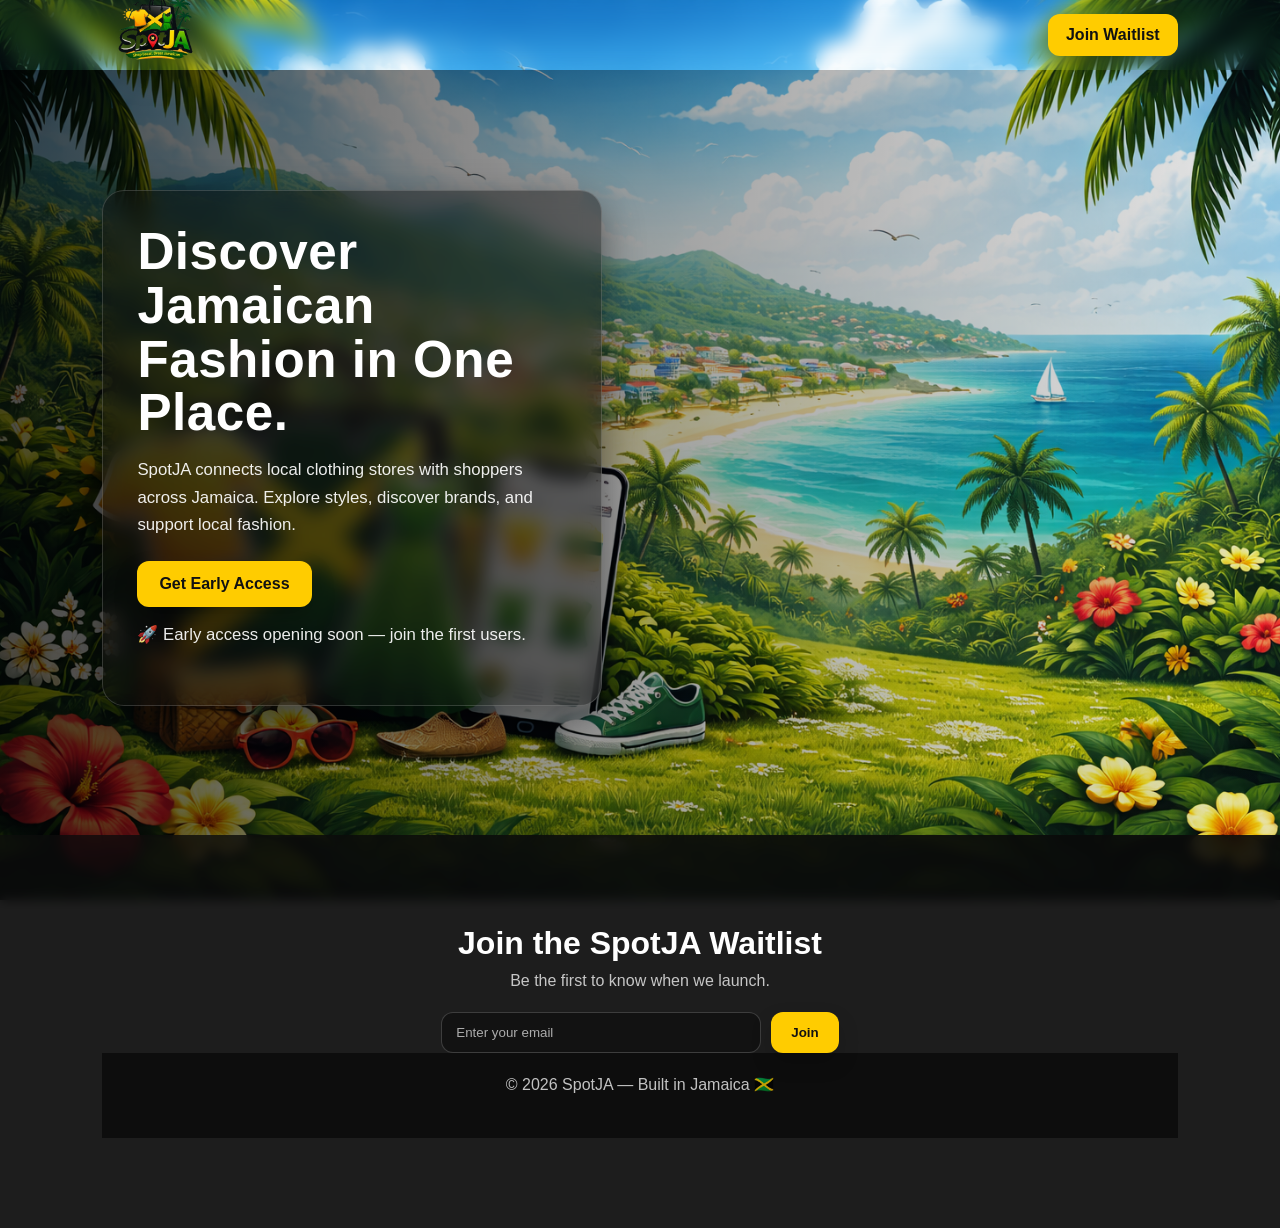
<file: index.html>
<!DOCTYPE html>
<html lang="en">
<head>
  <!-- Google tag (gtag.js) -->
<script async src="https://www.googletagmanager.com/gtag/js?id=G-9B6VGW3N8W"></script>
<script>
  window.dataLayer = window.dataLayer || [];
  function gtag(){dataLayer.push(arguments);}
  gtag('js', new Date());

  gtag('config', 'G-9B6VGW3N8W');
</script>

  <meta charset="UTF-8">
  <meta name="viewport" content="width=device-width, initial-scale=1.0">
  <title>SpotJA - Jamaican Fashion Marketplace</title>
  <link rel="stylesheet" href="./styles.css">
</head>

<body>

  <!-- NAV -->
  <nav>
    <img src="./SpotJA-logo.png" class="logo" alt="SpotJA Logo">
    <a href="#waitlist" class="btn">Join Waitlist</a>
  </nav>

  <!-- HERO SECTION -->
  <section class="hero">

  <div class="hero-card">
    <h1>Discover Jamaican Fashion in One Place.</h1>

    <p>
      SpotJA connects local clothing stores with shoppers across Jamaica.
      Explore styles, discover brands, and support local fashion.
    </p>

    <a href="#waitlist" class="cta">Get Early Access</a>

    <p class="micro-trust">🚀 Early access opening soon — join the first users.</p>
  </div>

</section>

  <!-- WAITLIST -->
  <section id="waitlist" class="waitlist">
    <h2>Join the SpotJA Waitlist</h2>
    <p>Be the first to know when we launch.</p>

    <form action="https://formspree.io/f/xbdapryr" method="POST">

  <input type="email" name="email" placeholder="Enter your email" required>

  <button type="submit">Join</button>

</form>

  <!-- FOOTER -->
  <footer>
    <p>© 2026 SpotJA — Built in Jamaica 🇯🇲</p>
  </footer>

</body>
</html>
</file>
<file: styles.css>
/* RESET */
*{
  margin: 0;
  padding: 0;
  box-sizing: border-box;
  font-family: Arial, sans-serif;
}

body{
  color: white;
  background: url("bg.jpg") center/cover no-repeat fixed;
}

/* NAV */
nav{
  position: relative;
  z-index: 2;

  display: flex;
  justify-content: space-between;
  align-items: center;
  height: 70px;
  padding: 20px 8%;
  backdrop-filter: blur(10px);
  -webkit-backdrop-filter: blur(10px);
}

.logo{
  
  height: 110px;
  width: auto;
  filter: drop-shadow(0 8px 18px rgba(0,0,0,0.45));

}

.btn{
  background: #ffcc00;
  color: #111;
  padding: 12px 18px;
  border-radius: 12px;

  text-decoration: none;
  font-weight: 800;

  box-shadow: 0 10px 20px rgba(0,0,0,0.22);
  transition: transform 0.18s ease, opacity 0.18s ease;
}

.btn:hover{
  transform: translateY(-1px);
  opacity: 0.95;
}

/* HERO */

.hero{
  position: relative;

  min-height: 85vh;
  padding: 120px 8% 80px;

  display: flex;
  align-items: flex-start;
}

/* dark gradient for readability */
.hero::before{
  content: "";
  position: absolute;
  inset: 0;

  background: linear-gradient(
    90deg,
    rgba(0,0,0,0.70) 0%,
    rgba(0,0,0,0.40) 45%,
    rgba(0,0,0,0.08) 100%
  );

  pointer-events: none;
}

.hero > *{
  position: relative;
  z-index: 1;
}

/* GLASS CARD */
.hero-card{
  max-width: 500px;
  padding: 34px;

  border-radius: 22px;
  background: rgba(15,15,15,0.45);
  border: 1px solid rgba(255,255,255,0.16);

  backdrop-filter: blur(10px);
  -webkit-backdrop-filter: blur(10px);

  box-shadow: 0 14px 40px rgba(0,0,0,0.45);

  animation: enter 600ms ease-out both;
}

/* TITLE */
.hero-card h1{
  font-size: 3.2rem;
  line-height: 1.05;
  letter-spacing: 0.5px;
  margin-bottom: 16px;
  color: #fff;
}

/* PARAGRAPH */
.hero-card p{
  font-size: 1.05rem;
  line-height: 1.65;
  color: rgba(255,255,255,0.92);
  margin-bottom: 22px;
}

/* BUTTON */
.cta{
  display: inline-block;

  background: #ffcc00;
  color: #111;

  padding: 14px 22px;
  border-radius: 12px;

  text-decoration: none;
  font-weight: 900;

  box-shadow: 0 12px 22px rgba(0,0,0,0.25);
  transition: transform 0.18s ease, opacity 0.18s ease;
}

.cta:hover{
  transform: translateY(-1px);
  opacity: 0.96;
}

/* TRUST LINE (IMPORTANT) */
.micro-trust{
  margin-top: 14px;
  font-size: 0.9rem;
  color: rgba(255,255,255,0.75);
}

/* ENTRY ANIMATION */
@keyframes enter{
  from{
    opacity: 0;
    transform: translateY(12px);
  }
  to{
    opacity: 1;
    transform: translateY(0);
  }
}

/* Optional mockup area */
.hero-image img{
  width: 340px;
  max-width: 40vw;
  border-radius: 22px;
  box-shadow: 0 18px 45px rgba(0,0,0,0.45);
}

/* WAITLIST */
.waitlist{
  text-align: center;
  padding: 90px 8%;
  background: rgba(10,10,10,0.92);
  backdrop-filter: blur(6px);
  -webkit-backdrop-filter: blur(6px);
}

.waitlist h2{
  font-size: 2rem;
  margin-bottom: 10px;
}

.waitlist p{
  color: rgba(255,255,255,0.75);
  margin-bottom: 22px;
}

form{
  display: flex;
  justify-content: center;
  gap: 10px;
  flex-wrap: wrap;
}

input{
  padding: 12px 14px;
  width: min(320px, 90vw);

  border: 1px solid rgba(255,255,255,0.18);
  border-radius: 12px;

  background: rgba(0,0,0,0.35);
  color: white;
  outline: none;
}

input::placeholder{
  color: rgba(255,255,255,0.65);
}

button{
  padding: 12px 20px;
  border: none;
  border-radius: 12px;

  background: #ffcc00;
  color: #111;

  font-weight: 900;
  cursor: pointer;

  box-shadow: 0 10px 20px rgba(0,0,0,0.22);
  transition: transform 0.18s ease, opacity 0.18s ease;
}

button:hover{
  transform: translateY(-1px);
  opacity: 0.96;
}

/* FOOTER */
footer{
  text-align: center;
  padding: 22px;
  color: rgba(255,255,255,0.65);
  background: rgba(0,0,0,0.55);
}

/* MOBILE */
@media (max-width: 900px){
  .hero{
    flex-direction: column;
    align-items: flex-start;
    padding: 70px 7%;
  }

  .hero-card{
    width: 100%;
    max-width: 680px;
  }

  .hero-card h1{
  font-size: 3.4rem;
  line-height: 1.05;
  letter-spacing: 0.5px;
  margin-bottom: 16px;
}

  .hero-image img{
    width: min(360px, 92vw);
    max-width: 92vw;
  }

  .logo{
    height: 72px;
  }
}
</file>
